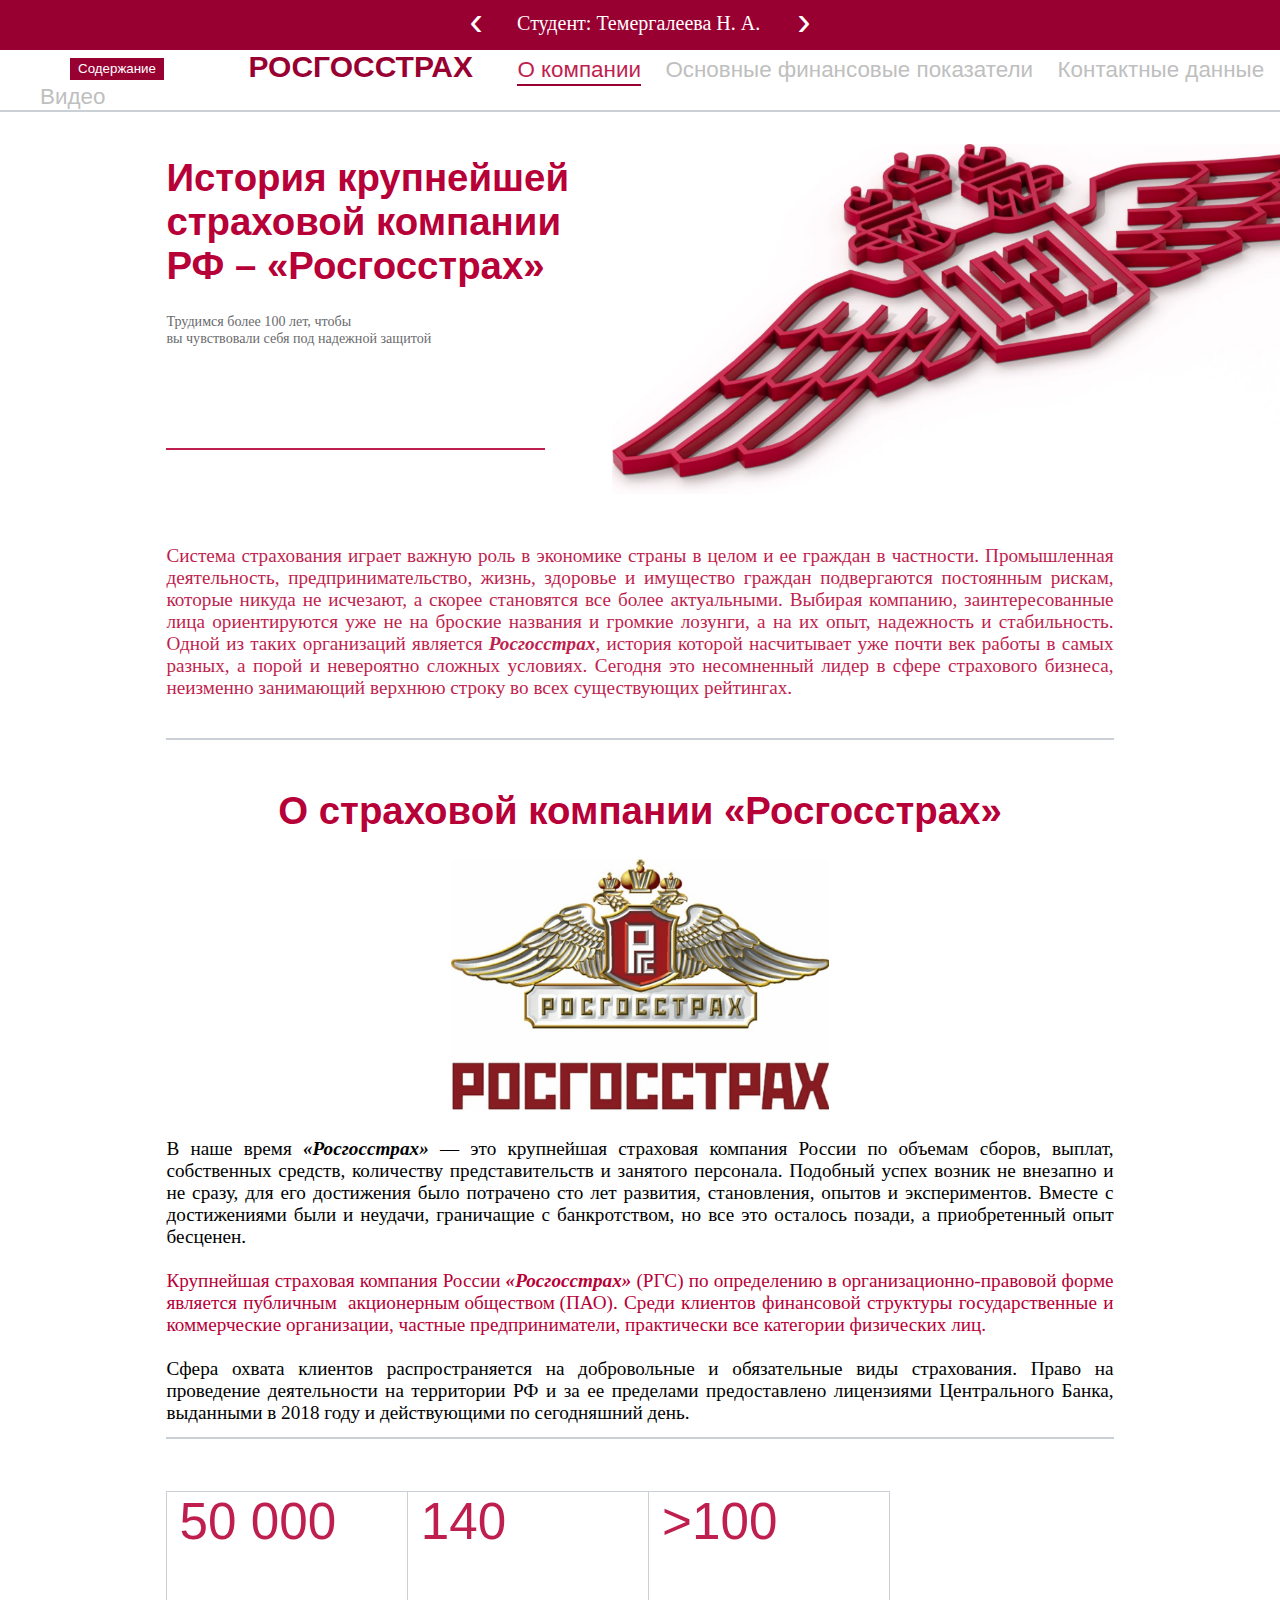
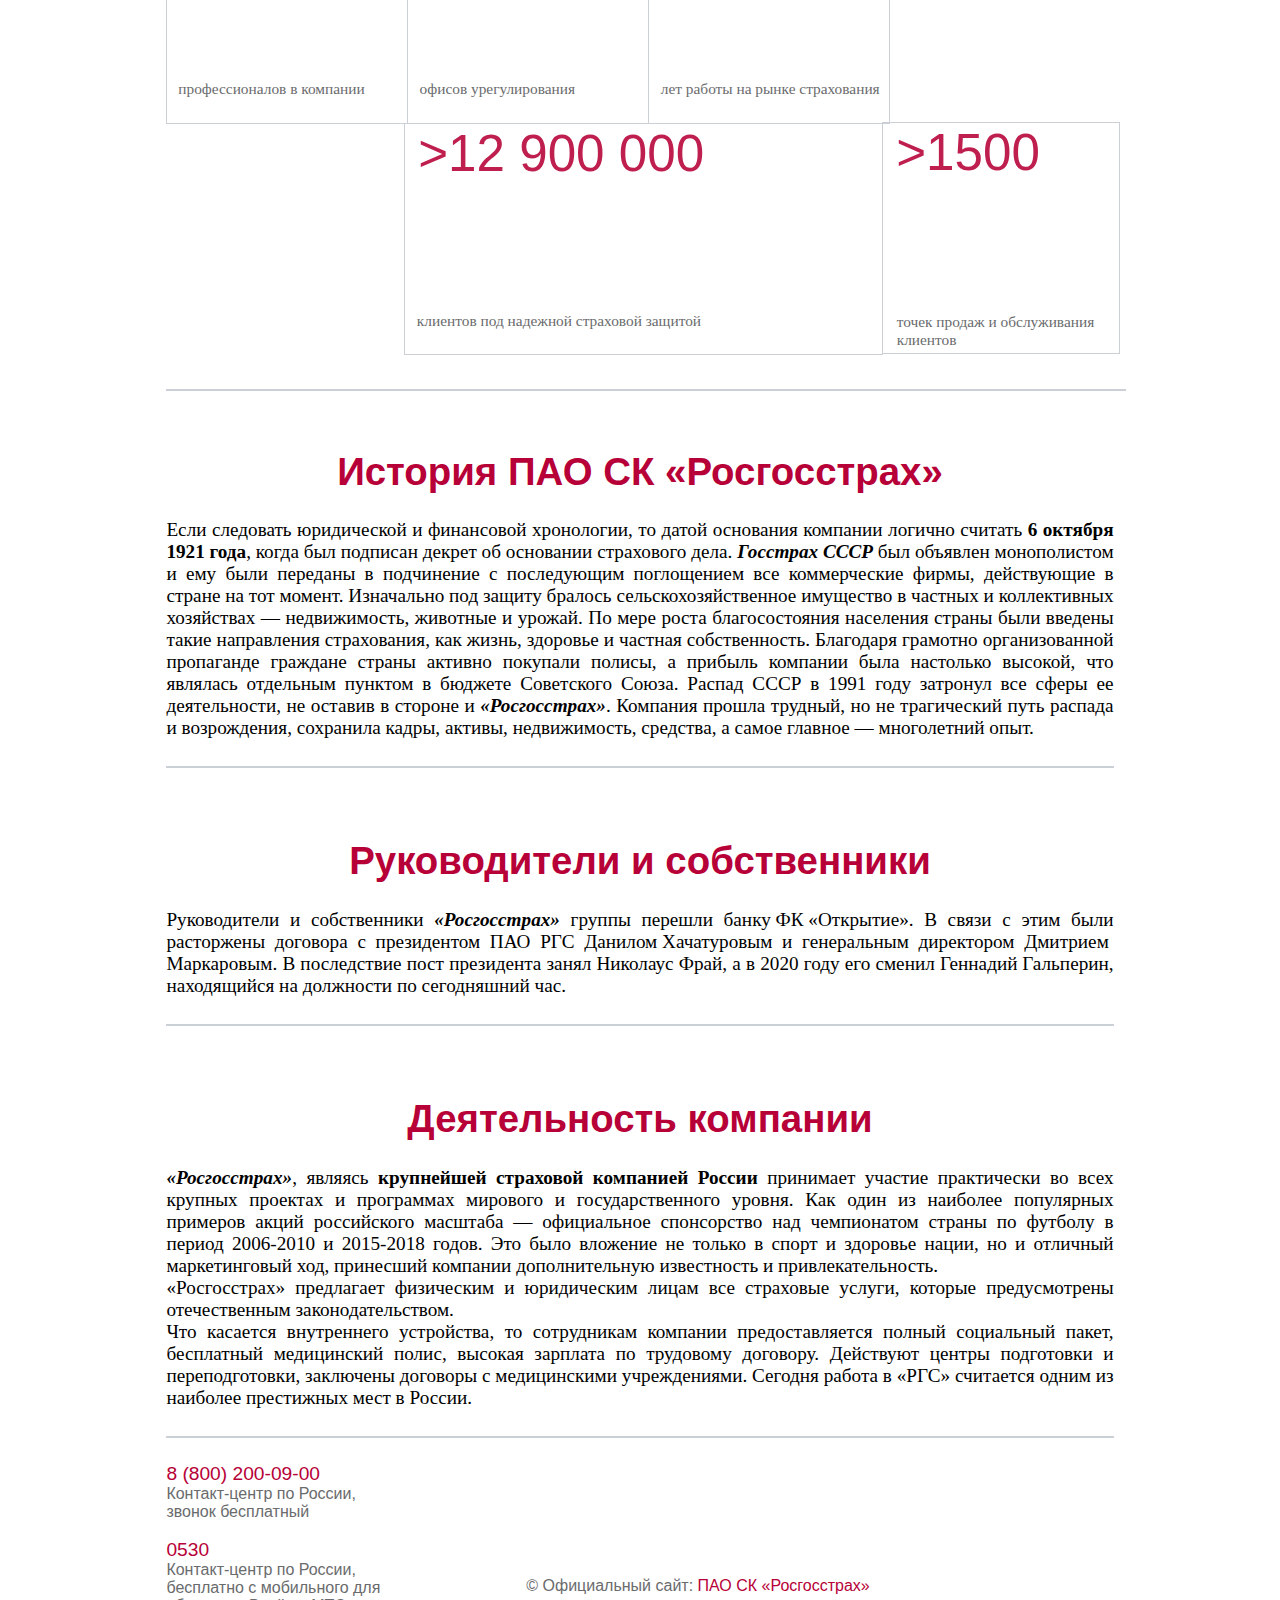
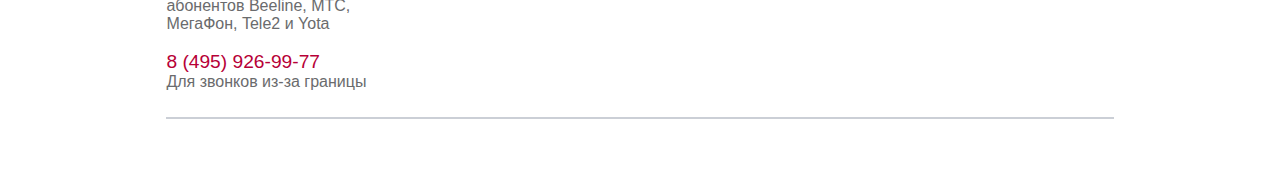
<file: index.html>
<!DOCTYPE html>
<html lang="en">
<head>
    <meta charset="UTF-8">
    <meta http-equiv="X-UA-Compatible" content="IE=edge">
    <meta name="viewport" content="width=device-width, initial-scale=1.0">
    <title>О компании</title>
    <link rel="stylesheet" href="rgz.css">
    <link data-n-head="ssr" rel="icon" sizes="32x32" type="image/png" href="favicon.ico">
</head>
<body>
    <main>
        <header>
            <div id="teacher" class="teacher">
                Преподаватель: Горин А. В.
            </div>

            <div class="left-border">
                <button onclick="slideNameLeft()" style="left: 18vw" class="arrow" id="left_arrow">&lsaquo;</button>
            </div>

            <div id="student" class="student">Студент: Темергалеева Н. А.</div>

            <div class="right-border"> 
                <button onclick="slideNameRight()" style="right: 18vw" class="arrow" id="right_arrow">&rsaquo;</button> 
            </div>

            <div id="lecturer" class="lecturer">
                Лектор: Жмак Е. И.
            </div>
        </header>
        <section id="menu">
            <button onclick="showMenu()" class="menu">Содержание</button>
            <span class="companyName"><b>РОСГОССТРАХ</b></span>
            <a class="realPosition">О компании</a>
            <a href="sesond_list.html" target="_self">Основные финансовые показатели</a>
            <a href="third_list.html" target="_self">Контактные данные</a>
            <a href="fourth_list.html" target="_self">Видео</a>
        </section>
        <br> 

        <div class="content-1">
        <h1 class="header-1">История крупнейшей <br>страховой компании<br> РФ – «Росгосстрах»</h1>
        <p class="p-1" >Трудимся более 100 лет, чтобы <br>вы чувствовали себя под надежной защитой</p>
        <img class="img-1" src="img/rosgosstrah2.png">
        <div class="mini-border-1"></div>
        </div>
        <br>
        <br>
        <br>
        <br>
        <br>
        <br>
        <div class="content-2">
            Система страхования играет важную роль в экономике страны в целом и ее граждан в частности. 
            Промышленная деятельность, предпринимательство, жизнь, здоровье и имущество граждан подвергаются постоянным рискам, 
            которые никуда не исчезают, а скорее становятся все более актуальными. Выбирая компанию, заинтересованные 
            лица ориентируются уже не на броские названия и громкие лозунги, а на их опыт, надежность и стабильность.
            Одной из таких организаций является <b><i>Росгосстрах</i></b>, история которой насчитывает уже почти век работы в самых разных,
            а порой и невероятно сложных условиях. Сегодня это несомненный лидер в сфере страхового бизнеса, неизменно занимающий верхнюю
            строку во всех существующих рейтингах.
            <div class="mini-border-2"></div>
        </div>
        <br>
        <div class="content-view" id="menuSec">
                <div class="str">
                    <a class="menuStr" href="#chapter1">1. О компании</a>
                </div>

                <div class="str">
                    <a class="menuStr" href="#chapter2">2. История компании</a>
                </div>
                <div class="str">
                    <a class="menuStr" href="#chapter3">3. Руководители и собственники</a>
                </div>

                <div class="str">
                    <a class="menuStr" href="#chapter4">4. Деятельность компании</a>
                </div>
        </div>


        <div class="content-3">
            <h1 class="header-2" id="chapter1"><br>О страховой компании «Росгосстрах»</h1>
            <img class="img-2" src="img/rosgosstrah1.jpg">
            <br>
            <br>
            В наше время <b><i>«Росгосстрах»</i></b> — это крупнейшая страховая компания России по объемам сборов, выплат, собственных средств,
            количеству представительств и занятого персонала. Подобный успех возник не внезапно и не сразу, для его достижения было
            потрачено сто лет развития, становления, опытов и экспериментов. Вместе с достижениями были и неудачи, граничащие с 
            банкротством, но все это осталось позади, а приобретенный опыт  бесценен.
            <br>
            <br>
           <span style="color:#b70037">Крупнейшая страховая компания России <b><i>«Росгосстрах»</i></b> (РГС) по определению в организационно-правовой форме является публичным 
            акционерным обществом (ПАО). Среди клиентов финансовой структуры государственные и коммерческие организации, частные
            предприниматели, практически все категории физических лиц.</span>
            <br>
            <br>
            Сфера охвата клиентов распространяется на добровольные и обязательные
            виды страхования. Право на проведение деятельности на территории РФ и за ее пределами предоставлено лицензиями Центрального Банка,
            выданными в 2018 году и действующими по сегодняшний день.
        </div>
        <div class="mini-border-ex"></div>
        <div class="mini-border-3"></div>

        <div class="content-4">
        <div class="place-1"><span class="wins">50 000</span><br><span class="wins-2">&ensp; профессионалов в компании</span></div>
        <div class="place-2"><span class="wins">140</span><br><span class="wins-2">&ensp; офисов урегулирования</span></div>
        <div class="place-3"><span class="wins">>100</span><br><span class="wins-2">&ensp; лет работы на рынке страхования</span></div>
        <div class="place-4"><span class="wins">>12 900 000</span><br><span class="wins-2">&ensp; клиентов под надежной страховой защитой</span></div>
        <div class="place-5"><span class="wins">>1500</span><br><span style="position: relative; top: 10.16vw; left: 1.04vw">точек продаж и обслуживания клиентов</span></div>
        </div>

        <div class="content-5">
            <h1 class="header-3" id="chapter2"><br>История ПАО СК «Росгосстрах»</h1>
                Если следовать юридической и финансовой хронологии, то датой основания компании логично считать <b>6 октября 1921 года</b>,
                когда был подписан декрет об основании страхового дела. <b><i>Госстрах СССР</i></b> был объявлен монополистом и ему были переданы
                в подчинение с последующим поглощением все коммерческие фирмы, действующие в стране на тот момент.
                Изначально под защиту бралось сельскохозяйственное имущество в частных и коллективных хозяйствах — недвижимость,
                животные и урожай. По мере роста благосостояния населения страны были введены такие направления страхования, как жизнь,
                здоровье и частная собственность. Благодаря грамотно организованной пропаганде граждане страны активно покупали полисы,
                а прибыль компании была настолько высокой, что являлась отдельным пунктом в бюджете Советского Союза.
                Распад СССР в 1991 году затронул все сферы ее деятельности, не оставив в стороне и <b><i>«Росгосстрах»</i></b>. Компания прошла трудный,
                но не трагический путь распада и возрождения, сохранила кадры, активы, недвижимость, средства, а самое главное — многолетний опыт.
            </div>
        </div>
        <div class="mini-border-4"></div>

        <div class="content-6">
            <h1 class="header-3" id="chapter3"><br>Руководители и собственники</h1>
            Руководители и собственники <b><i>«Росгосстрах»</i></b> группы перешли банку ФК «Открытие».
            В связи с этим были расторжены договора с президентом ПАО РГС Данилом Хачатуровым и генеральным директором Дмитрием Маркаровым.
            В последствие пост президента занял Николаус Фрай, а в 2020 году его сменил Геннадий Гальперин, находящийся на должности по сегодняшний час.
        </div>
        <div class="mini-border-4"></div>

        <div class="content-6">
            <h1 class="header-3" id="chapter4"><br>Деятельность компании</h1>
            <b><i>«Росгосстрах»</i></b>, являясь <b>крупнейшей страховой компанией России</b> принимает участие практически во всех крупных проектах и программах мирового и
            государственного уровня. Как один из наиболее популярных примеров акций российского масштаба — официальное спонсорство над чемпионатом
            страны по футболу в период 2006-2010 и 2015-2018 годов. Это было вложение не только в спорт и здоровье нации, но и отличный маркетинговый ход,
            принесший компании дополнительную известность и привлекательность.
            <br>
            «Росгосстрах» предлагает физическим и юридическим лицам все страховые услуги, которые предусмотрены отечественным законодательством.
            <br>
            Что касается внутреннего устройства, то сотрудникам компании предоставляется полный социальный пакет, бесплатный медицинский полис, высокая зарплата
            по трудовому договору. Действуют центры подготовки и переподготовки, заключены договоры с медицинскими учреждениями. Сегодня работа в «РГС»
            считается одним из наиболее престижных мест в России.
        </div>

        <footer style="margin-bottom: 5%">
            <div class="number-1"><span style="color:#b70037; font-size: 1.5vw;">8 (800) 200-09-00</span> <br> Контакт-центр по России,<br>
            звонок бесплатный</div>
            <br>
            <div class="number-2"><span style="color:#b70037; font-size: 1.5vw;">0530</span> <br> Контакт-центр по России,<br>
                бесплатно с мобильного для<br> абонентов Beeline, МТС,<br> МегаФон, Tele2 и Yota</div><br>
            <div class="number-2"><span style="color:#b70037; font-size: 1.5vw;">8 (495) 926-99-77</span><br>Для звонков из-за границы</div>
            <div class="site">© Официальный сайт:
                <a class ='link' href="https://www.rgs.ru/about" target="_blank">ПАО СК «Росгосстрах»</a>
            </div>
        </footer>
        <br>
    </main>
    <script src="scripts/script1.js"></script>
</body>
</html>
</file>
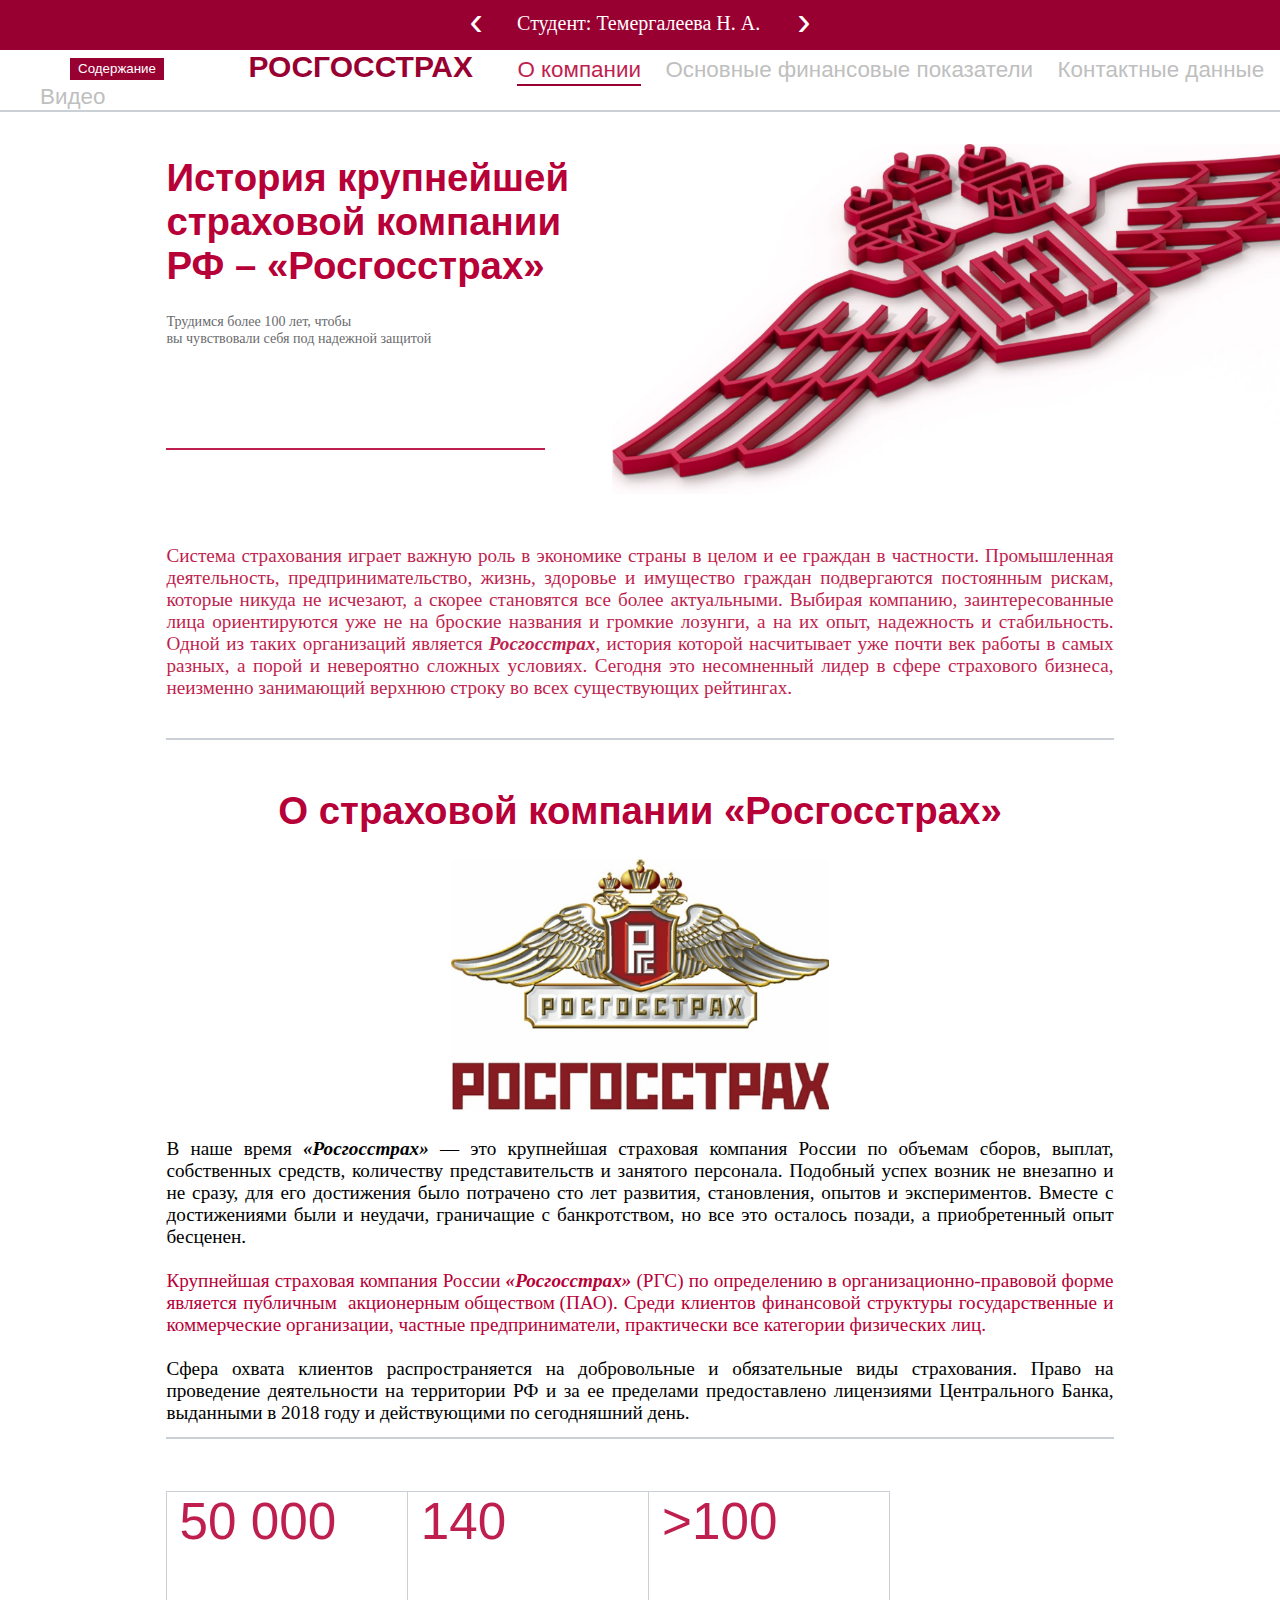
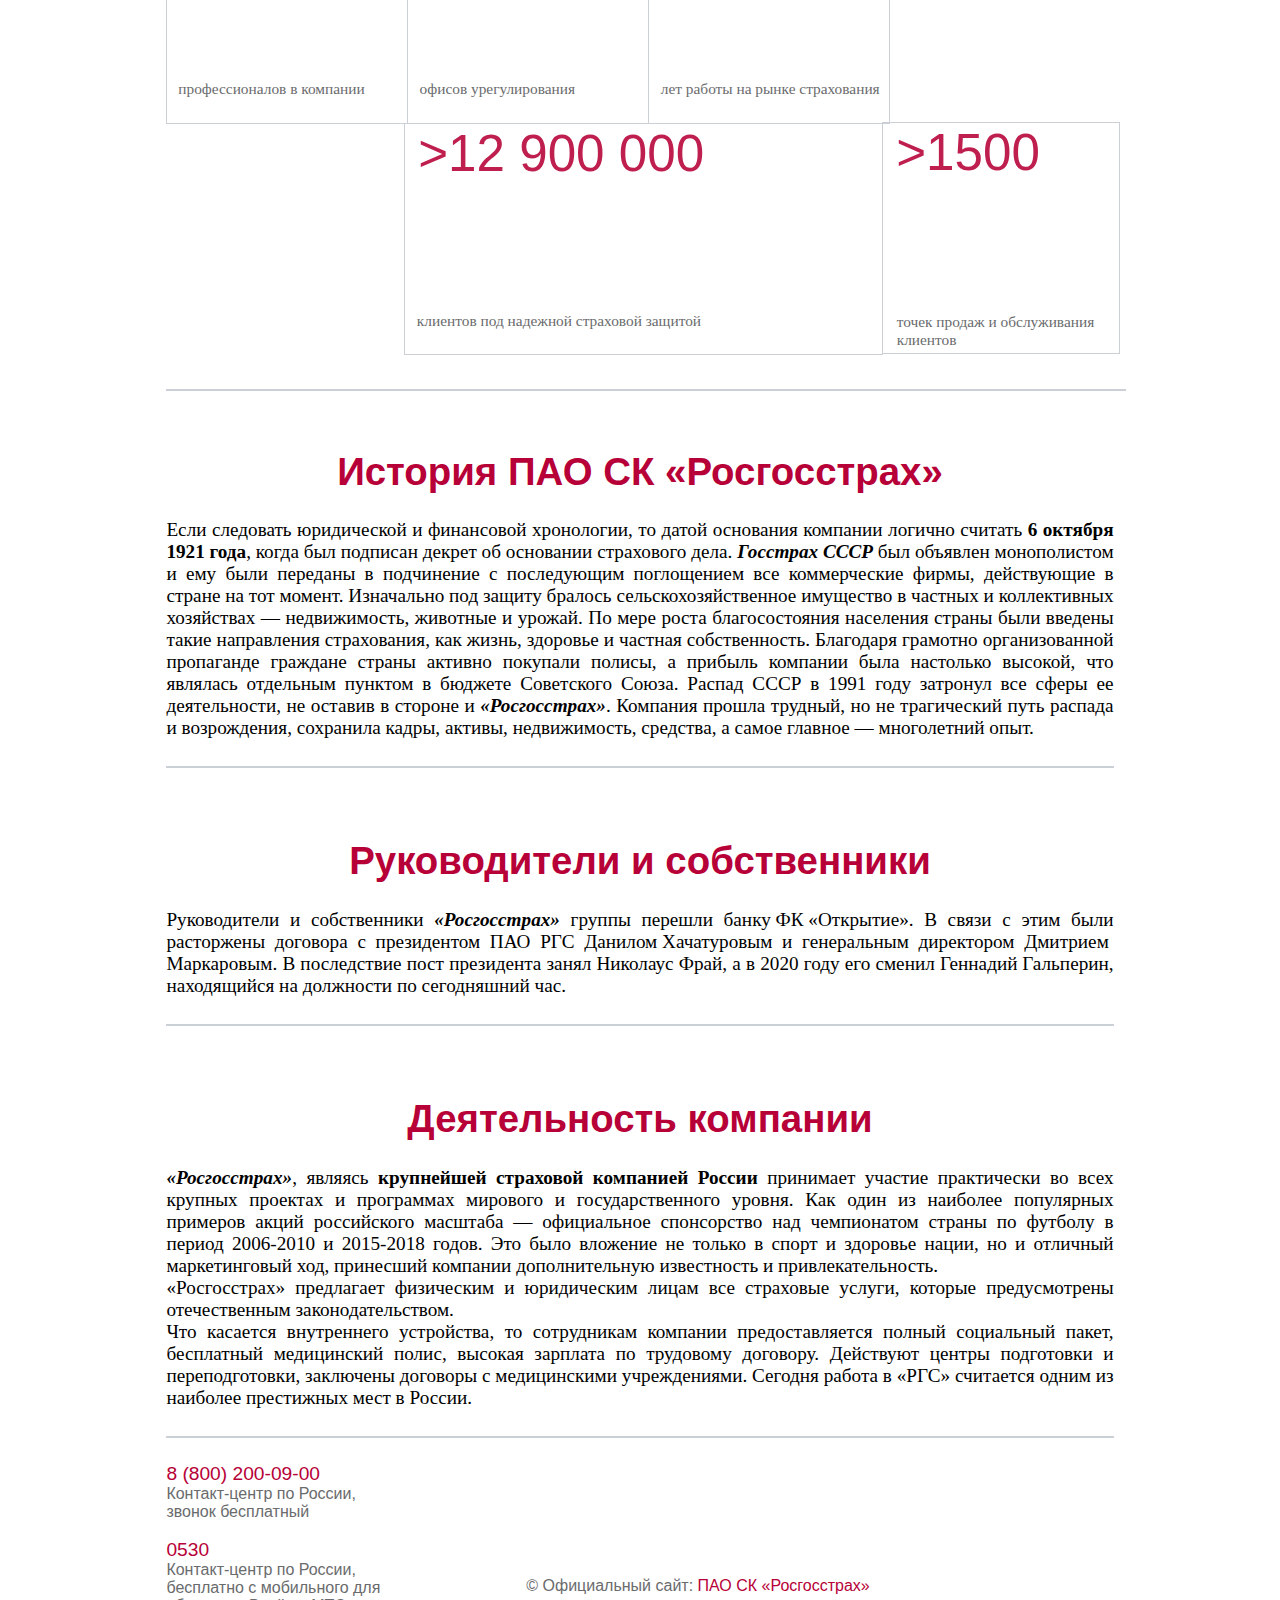
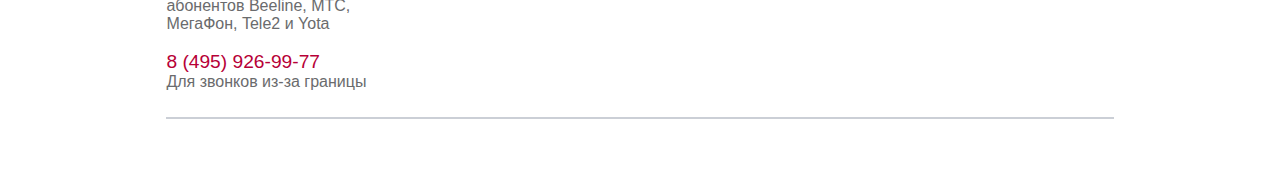
<file: first_list.html>
<!DOCTYPE html>
<html lang="en">
<head>
    <meta charset="UTF-8">
    <meta http-equiv="X-UA-Compatible" content="IE=edge">
    <meta name="viewport" content="width=device-width, initial-scale=1.0">
    <title>О компании</title>
    <link rel="stylesheet" href="rgz.css">
    <link data-n-head="ssr" rel="icon" sizes="32x32" type="image/png" href="favicon.ico">
</head>
<body>
    <main>
        <header>
            <div id="teacher" class="teacher">
                Преподаватель: Горин А. В.
            </div>

            <div class="left-border">
                <button onclick="slideNameLeft()" style="left: 18vw" class="arrow">&lsaquo;</button>
            </div>

            <div id="student" class="student">Студент: Темергалеева Н. А.</div>

            <div class="right-border"> 
                <button onclick="slideNameRight()" style="right: 18vw" class="arrow">&rsaquo;</button> 
            </div>

            <div id="lecturer" class="lecturer">
                Лектор: Жмак Е. И.
            </div>
        </header>
        <section id="menu">
            <button onclick="showMenu()" class="menu">Содержание</button>
            <span class="companyName"><b>РОСГОССТРАХ</b></span>
            <a class="realPosition">О компании</a>
            <a href="sesond_list.html" target="_self">Основные финансовые показатели</a>
            <a href="third_list.html" target="_self">Контактные данные</a>
            <a href="fourth_list.html" target="_self">Видео</a>
        </section>
        <br> 

        <div class="content-1">
        <h1 class="header-1">История крупнейшей <br>страховой компании<br> РФ – «Росгосстрах»</h1>
        <p class="p-1" >Трудимся более 100 лет, чтобы <br>вы чувствовали себя под надежной защитой</p>
        <img class="img-1" src="rosgosstrah2.png">
        <div class="mini-border-1"></div>
        </div>
        <br>
        <br>
        <br>
        <br>
        <br>
        <br>
        <div class="content-2">
            Система страхования играет важную роль в экономике страны в целом и ее граждан в частности. 
            Промышленная деятельность, предпринимательство, жизнь, здоровье и имущество граждан подвергаются постоянным рискам, 
            которые никуда не исчезают, а скорее становятся все более актуальными. Выбирая компанию, заинтересованные 
            лица ориентируются уже не на броские названия и громкие лозунги, а на их опыт, надежность и стабильность.
            Одной из таких организаций является <b><i>Росгосстрах</i></b>, история которой насчитывает уже почти век работы в самых разных,
            а порой и невероятно сложных условиях. Сегодня это несомненный лидер в сфере страхового бизнеса, неизменно занимающий верхнюю
            строку во всех существующих рейтингах.
            <div class="mini-border-2"></div>
        </div>
        <br>
        <div class="content-view" id="menuSec">
                <div class="str">
                    <a class="menuStr" href="#chapter1">1. О компании</a>
                </div>

                <div class="str">
                    <a class="menuStr" href="#chapter2">2. История компании</a>
                </div>
                <div class="str">
                    <a class="menuStr" href="#chapter3">3. Руководители и собственники</a>
                </div>

                <div class="str">
                    <a class="menuStr" href="#chapter4">4. Деятельность компании</a>
                </div>
        </div>


        <div class="content-3">
            <h1 class="header-2" id="chapter1"><br>О страховой компании «Росгосстрах»</h1>
            <img class="img-2" src="rosgosstrah1.jpg">
            <br>
            <br>
            В наше время <b><i>«Росгосстрах»</i></b> — это крупнейшая страховая компания России по объемам сборов, выплат, собственных средств,
            количеству представительств и занятого персонала. Подобный успех возник не внезапно и не сразу, для его достижения было
            потрачено сто лет развития, становления, опытов и экспериментов. Вместе с достижениями были и неудачи, граничащие с 
            банкротством, но все это осталось позади, а приобретенный опыт  бесценен.
            <br>
            <br>
           <span style="color:#b70037">Крупнейшая страховая компания России <b><i>«Росгосстрах»</i></b> (РГС) по определению в организационно-правовой форме является публичным 
            акционерным обществом (ПАО). Среди клиентов финансовой структуры государственные и коммерческие организации, частные
            предприниматели, практически все категории физических лиц.</span>
            <br>
            <br>
            Сфера охвата клиентов распространяется на добровольные и обязательные
            виды страхования. Право на проведение деятельности на территории РФ и за ее пределами предоставлено лицензиями Центрального Банка,
            выданными в 2018 году и действующими по сегодняшний день.
        </div>
        <div class="mini-border-ex"></div>
        <div class="mini-border-3"></div>

        <div class="content-4">
        <div class="place-1"><span class="wins">50 000</span><br><span class="wins-2">&ensp; профессионалов в компании</span></div>
        <div class="place-2"><span class="wins">140</span><br><span class="wins-2">&ensp; офисов урегулирования</span></div>
        <div class="place-3"><span class="wins">>100</span><br><span class="wins-2">&ensp; лет работы на рынке страхования</span></div>
        <div class="place-4"><span class="wins">>12 900 000</span><br><span class="wins-2">&ensp; клиентов под надежной страховой защитой</span></div>
        <div class="place-5"><span class="wins">>1500</span><br><span style="position: relative; top: 10.16vw; left: 1.04vw">точек продаж и обслуживания клиентов</span></div>
        </div>

        <div class="content-5">
            <h1 class="header-3" id="chapter2"><br>История ПАО СК «Росгосстрах»</h1>
                Если следовать юридической и финансовой хронологии, то датой основания компании логично считать <b>6 октября 1921 года</b>,
                когда был подписан декрет об основании страхового дела. <b><i>Госстрах СССР</i></b> был объявлен монополистом и ему были переданы
                в подчинение с последующим поглощением все коммерческие фирмы, действующие в стране на тот момент.
                Изначально под защиту бралось сельскохозяйственное имущество в частных и коллективных хозяйствах — недвижимость,
                животные и урожай. По мере роста благосостояния населения страны были введены такие направления страхования, как жизнь,
                здоровье и частная собственность. Благодаря грамотно организованной пропаганде граждане страны активно покупали полисы,
                а прибыль компании была настолько высокой, что являлась отдельным пунктом в бюджете Советского Союза.
                Распад СССР в 1991 году затронул все сферы ее деятельности, не оставив в стороне и <b><i>«Росгосстрах»</i></b>. Компания прошла трудный,
                но не трагический путь распада и возрождения, сохранила кадры, активы, недвижимость, средства, а самое главное — многолетний опыт.
            </div>
        </div>
        <div class="mini-border-4"></div>

        <div class="content-6">
            <h1 class="header-3" id="chapter3"><br>Руководители и собственники</h1>
            Руководители и собственники <b><i>«Росгосстрах»</i></b> группы перешли банку ФК «Открытие».
            В связи с этим были расторжены договора с президентом ПАО РГС Данилом Хачатуровым и генеральным директором Дмитрием Маркаровым.
            В последствие пост президента занял Николаус Фрай, а в 2020 году его сменил Геннадий Гальперин, находящийся на должности по сегодняшний час.
        </div>
        <div class="mini-border-4"></div>

        <div class="content-6">
            <h1 class="header-3" id="chapter4"><br>Деятельность компании</h1>
            <b><i>«Росгосстрах»</i></b>, являясь <b>крупнейшей страховой компанией России</b> принимает участие практически во всех крупных проектах и программах мирового и
            государственного уровня. Как один из наиболее популярных примеров акций российского масштаба — официальное спонсорство над чемпионатом
            страны по футболу в период 2006-2010 и 2015-2018 годов. Это было вложение не только в спорт и здоровье нации, но и отличный маркетинговый ход,
            принесший компании дополнительную известность и привлекательность.
            <br>
            «Росгосстрах» предлагает физическим и юридическим лицам все страховые услуги, которые предусмотрены отечественным законодательством.
            <br>
            Что касается внутреннего устройства, то сотрудникам компании предоставляется полный социальный пакет, бесплатный медицинский полис, высокая зарплата
            по трудовому договору. Действуют центры подготовки и переподготовки, заключены договоры с медицинскими учреждениями. Сегодня работа в «РГС»
            считается одним из наиболее престижных мест в России.
        </div>

        <footer style="margin-bottom: 5%">
            <div class="number-1"><span style="color:#b70037; font-size: 1.5vw;">8 (800) 200-09-00</span> <br> Контакт-центр по России,<br>
            звонок бесплатный</div>
            <br>
            <div class="number-2"><span style="color:#b70037; font-size: 1.5vw;">0530</span> <br> Контакт-центр по России,<br>
                бесплатно с мобильного для<br> абонентов Beeline, МТС,<br> МегаФон, Tele2 и Yota</div><br>
            <div class="number-2"><span style="color:#b70037; font-size: 1.5vw;">8 (495) 926-99-77</span><br>Для звонков из-за границы</div>
            <div class="site">© Официальный сайт:
                <a class ='link' href="https://www.rgs.ru/about" target="_blank">ПАО СК «Росгосстрах»</a>
            </div>
        </footer>
        <br>
    </main>
    <script src="rgzScript1.js"></script>
</body>
</html>
</file>
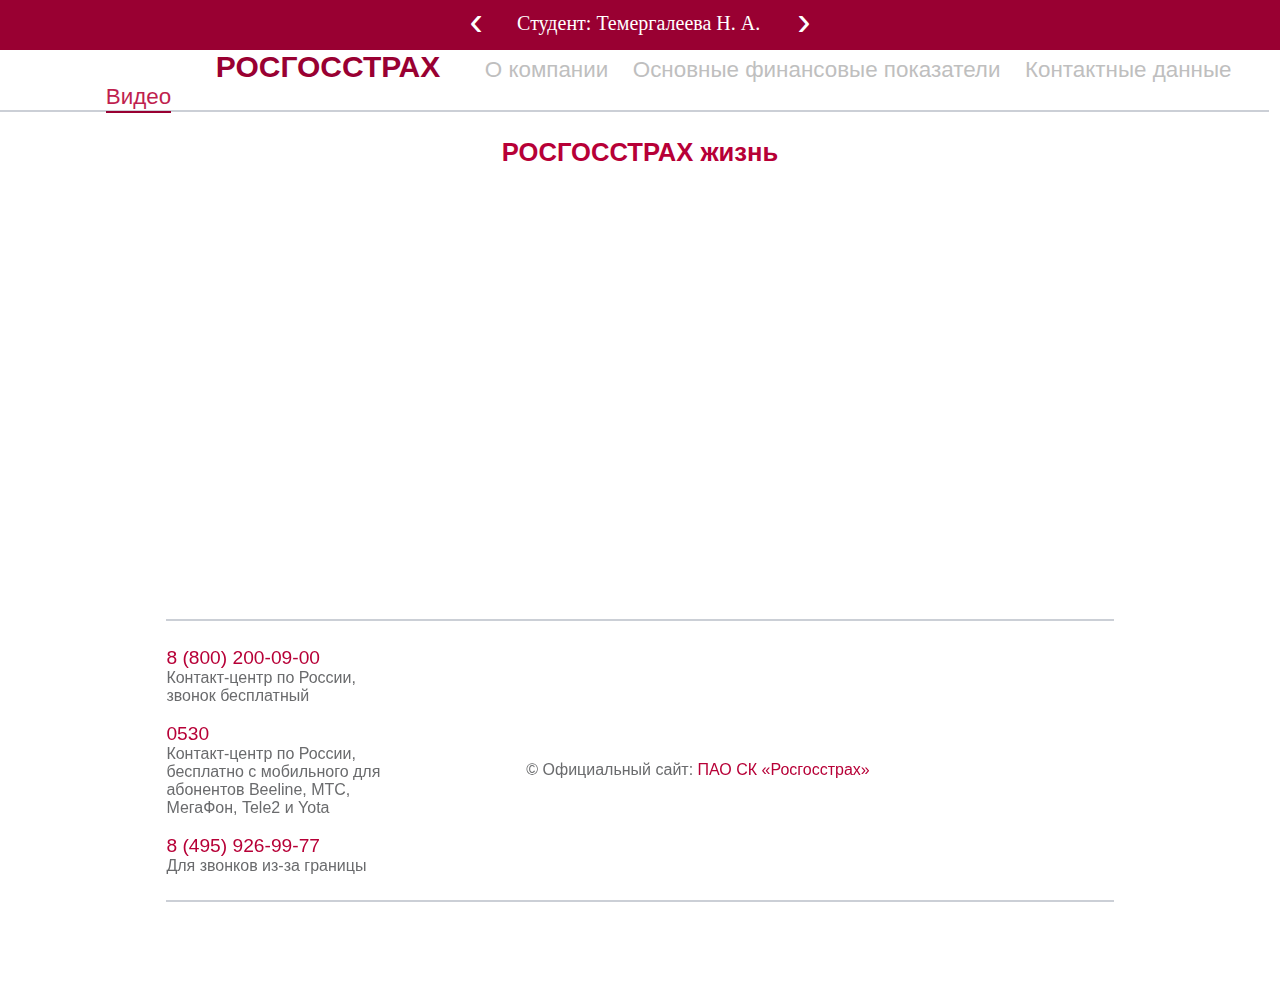
<file: fourth_list.html>
<!DOCTYPE html>
<html lang="en">
<head>
    <meta charset="UTF-8">
    <meta http-equiv="X-UA-Compatible" content="IE=edge">
    <meta name="viewport" content="width=device-width, initial-scale=1.0">
    <title>Видео</title>
    <link rel="stylesheet" href="rgz.css">
    <link data-n-head="ssr" rel="icon" sizes="32x32" type="image/png" href="favicon.ico">
</head>
<body>
    <main>
        <header>
            <div id="teacher" class="teacher">
                Преподаватель: Горин А. В.
            </div>

            <div class="left-border">
                <button onclick="slideNameLeft()" style="left: 18vw" class="arrow" id="left_arrow">&lsaquo;</button>
            </div>

            <div id="student" class="student">Студент: Темергалеева Н. А.</div>

            <div class="right-border"> 
                <button onclick="slideNameRight()" style="right: 18vw" class="arrow" id="right_arrow">&rsaquo;</button> 
            </div>

            <div id="lecturer" class="lecturer">
                Лектор: Жмак Е. И.
            </div>
        </header>
         

        <section id="menu" style="padding-left: 5.14vw; width: 94vw;">
            <span class="companyName"><b>РОСГОССТРАХ</b></span>
            <a href="index.html" target="_self">О компании</a>
            <a href="sesond_list.html" target="_self">Основные финансовые показатели</a>
            <a href="third_list.html" target="_self">Контактные данные</a>
            <a class="realPosition">Видео</a>
        </section>
        <h1 class="h-map">РОСГОССТРАХ жизнь</h1>
        <div style="position: absolute; width: 50%; margin-top: 2%" class="frame-1">
        <iframe width="100%" height="500" src="https://www.youtube.com/embed/h_7HnUBzLLo" frameborder="0" allowfullscreen></iframe>
        </div>
        <footer style="top: 34vw">
            <div class="number-1"><span style="color:#b70037; font-size: 1.5vw;">8 (800) 200-09-00</span> <br> Контакт-центр по России,<br>
            звонок бесплатный</div>
            <br>
            <div class="number-2"><span style="color:#b70037; font-size: 1.5vw;">0530</span> <br> Контакт-центр по России,<br>
                бесплатно с мобильного для<br> абонентов Beeline, МТС,<br> МегаФон, Tele2 и Yota</div><br>
            <div class="number-2"><span style="color:#b70037; font-size: 1.5vw;">8 (495) 926-99-77</span><br>Для звонков из-за границы</div>
            <div class="site">© Официальный сайт:
                <a class ='link' href="https://www.rgs.ru/about" target="_blank">ПАО СК «Росгосстрах»</a>
            </div>
        </footer>
        <br>
        <br>
        <br>
    </main>
    <script src="scripts/script4.js"></script>
</body>
</html>
</file>
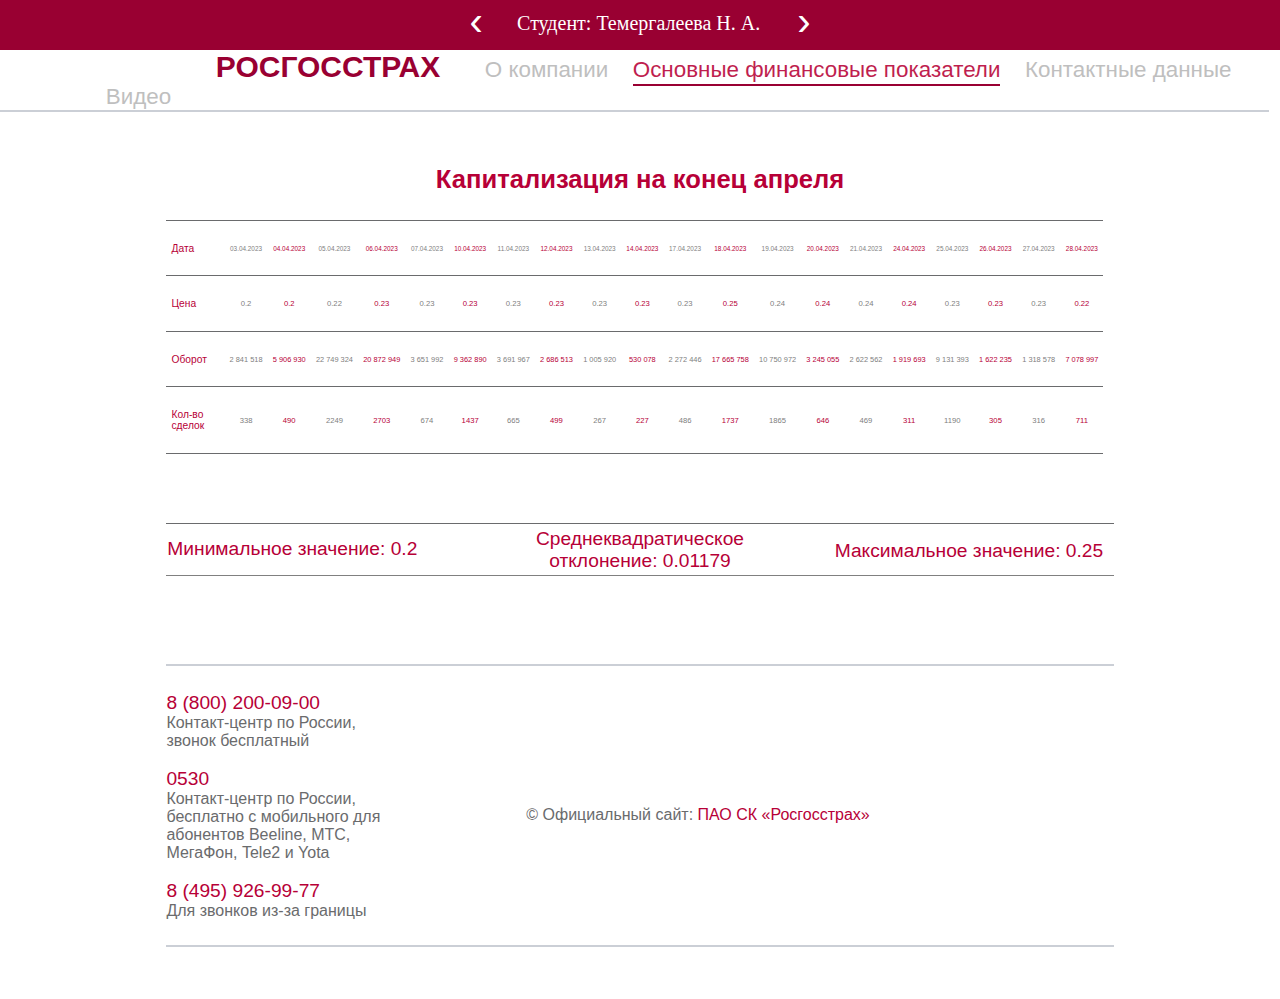
<file: sesond_list.html>
<!DOCTYPE html>
<html lang="en">
<head>
    <meta charset="UTF-8">
    <meta http-equiv="X-UA-Compatible" content="IE=edge">
    <meta name="viewport" content="width=device-width, initial-scale=1.0">
    <title>Показатели</title>
    <link rel="stylesheet" href="rgz.css">
    <link data-n-head="ssr" rel="icon" sizes="32x32" type="image/png" href="favicon.ico">
</head>
<body>
    <main>
        <header>
            <div id="teacher" class="teacher">
                Преподаватель: Горин А. В.
            </div>

            <div class="left-border">
                <button onclick="slideNameLeft()" style="left: 18vw" class="arrow" id="left_arrow">&lsaquo;</button>
            </div>

            <div id="student" class="student">Студент: Темергалеева Н. А.</div>

            <div class="right-border"> 
                <button onclick="slideNameRight()" style="right: 18vw" class="arrow" id="right_arrow">&rsaquo;</button> 
            </div>

            <div id="lecturer" class="lecturer">
                Лектор: Жмак Е. И.
            </div>
        </header>
         

        <section id="menu" style="padding-left: 5.14vw; width: 94vw;">
            <span class="companyName"><b>РОСГОССТРАХ</b></span>
            <a href="index.html" target="_self">О компании</a>
            <a class="realPosition">Основные финансовые показатели</a>
            <a href="third_list.html" target="_self">Контактные данные</a>
            <a href="fourth_list.html" target="_self">Видео</a>
        </section>
        <br>
        <br>
        <h1 class="header-2" style="font-size: 2vw;">Капитализация на конец апреля</h1>
        <table id="finance"></table>
        <br>
        <div class="border"><br></div>
        <div id="average"></div>
        <div id="minValue"></div>
        <div id="maxValue"></div>

        <footer style="top: -4vw; margin-top: -15vw;">
            <div class="number-1"><span style="color:#b70037; font-size: 1.5vw;">8 (800) 200-09-00</span> <br> Контакт-центр по России,<br>
            звонок бесплатный</div>
            <br>
            <div class="number-2"><span style="color:#b70037; font-size: 1.5vw;">0530</span> <br> Контакт-центр по России,<br>
                бесплатно с мобильного для<br> абонентов Beeline, МТС,<br> МегаФон, Tele2 и Yota</div><br>
            <div class="number-2"><span style="color:#b70037; font-size: 1.5vw;">8 (495) 926-99-77</span><br>Для звонков из-за границы</div>
            <div class="site">© Официальный сайт:
                <a class ='link' href="https://www.rgs.ru/about" target="_blank">ПАО СК «Росгосстрах»</a>
            </div>
        </footer>
    </main>
    <script src="scripts/script2.js"></script>
</body>
</html>
</file>
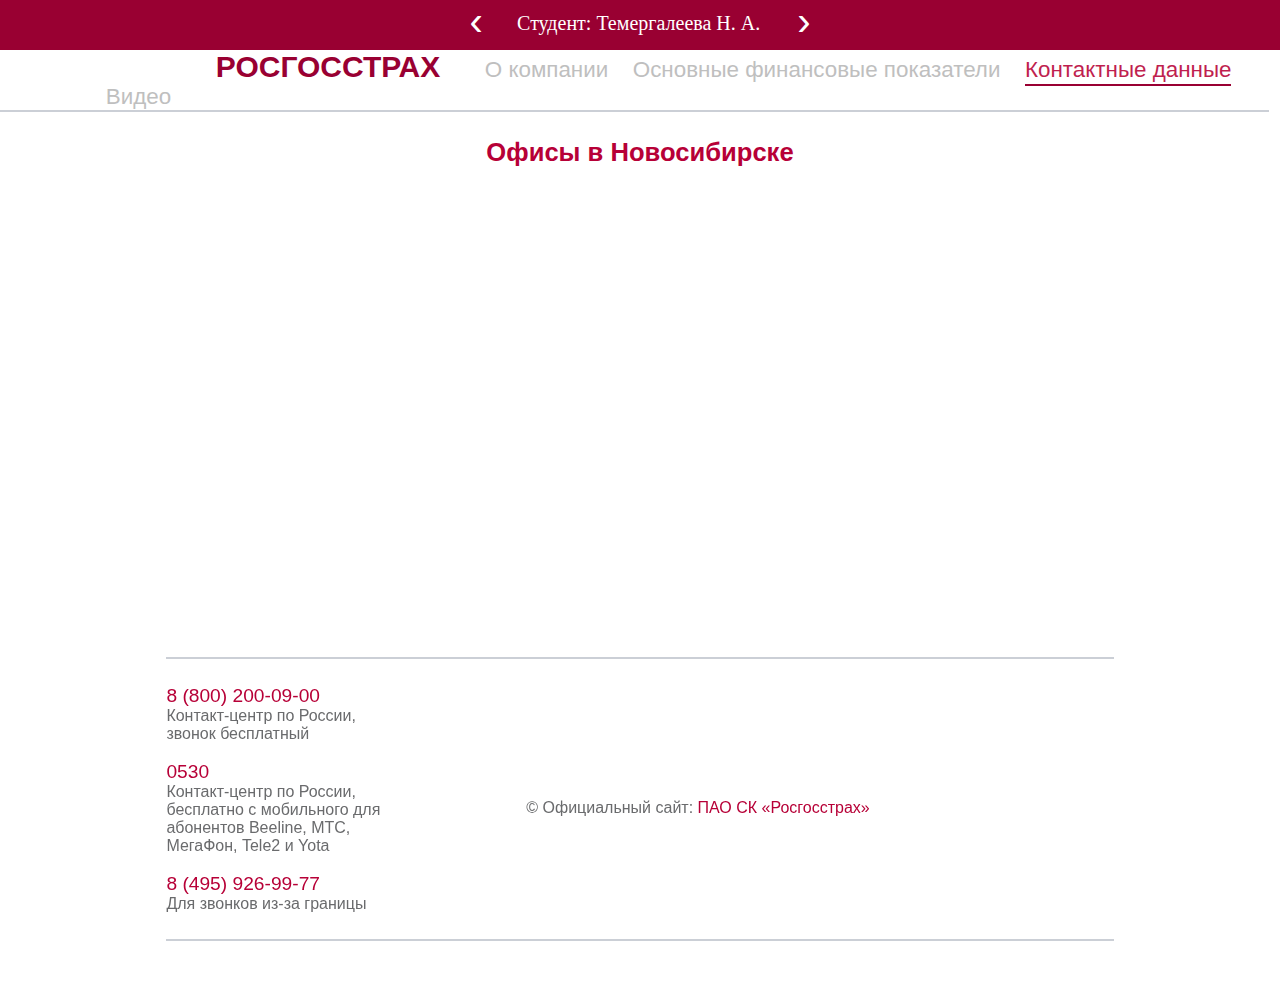
<file: third_list.html>
<!DOCTYPE html>
<html lang="en">
<head>
    <meta charset="UTF-8">
    <meta http-equiv="X-UA-Compatible" content="IE=edge">
    <meta name="viewport" content="width=device-width, initial-scale=1.0">
    <title>Контактные данные</title>
    <link rel="stylesheet" href="rgz.css">
    <link data-n-head="ssr" rel="icon" sizes="32x32" type="image/png" href="favicon.ico">
</head>
<body>
    <main>
        <header>
            <div id="teacher" class="teacher">
                Преподаватель: Горин А. В.
            </div>

            <div class="left-border">
                <button onclick="slideNameLeft()" style="left: 18vw" class="arrow" id="left_arrow">&lsaquo;</button>
            </div>

            <div id="student" class="student">Студент: Темергалеева Н. А.</div>

            <div class="right-border"> 
                <button onclick="slideNameRight()" style="right: 18vw" class="arrow" id="right_arrow">&rsaquo;</button> 
            </div>

            <div id="lecturer" class="lecturer">
                Лектор: Жмак Е. И.
            </div>
        </header>

        <section id="menu" style="padding-left: 5.14vw; width: 94vw;">
            <span class="companyName"><b>РОСГОССТРАХ</b></span>
            <a href="index.html" target="_self">О компании</a>
            <a href="sesond_list.html" target="_self">Основные финансовые показатели</a>
            <a class="realPosition">Контактные данные</a>
            <a href="fourth_list.html" target="_self">Видео</a>
        </section>
        <h1 class="h-map">Офисы в Новосибирске</h1>
        <div style="position: absolute; width: 50%; margin-top: 2%; height: 52%;" class="frame-1">
            <iframe src="https://yandex.ru/map-widget/v1/?um=constructor%3A572639062262f8c3163d89b8a51b4d265067fb76bfb891fff3291237279657cf&amp;source=constructor" width="100%" height="500" frameborder="0"></iframe>
        </div>
        <footer style="top: 37vw">
            <div class="number-1"><span style="color:#b70037; font-size: 1.5vw;">8 (800) 200-09-00</span> <br> Контакт-центр по России,<br>
            звонок бесплатный</div>
            <br>
            <div class="number-2"><span style="color:#b70037; font-size: 1.5vw;">0530</span> <br> Контакт-центр по России,<br>
                бесплатно с мобильного для<br> абонентов Beeline, МТС,<br> МегаФон, Tele2 и Yota</div><br>
            <div class="number-2"><span style="color:#b70037; font-size: 1.5vw;">8 (495) 926-99-77</span><br>Для звонков из-за границы</div>
            <div class="site">© Официальный сайт:
                <a class ='link' href="https://www.rgs.ru/about" target="_blank">ПАО СК «Росгосстрах»</a>
            </div>
        </footer>
        <div style="height: 6vw;"></div>
    </main>
    <script src="scripts/script3.js"></script>
</body>
</html>
</file>
<file: rgz.css>
body, html {
    width: 100%;
    height: 100%;
    margin: 0px;
  }
section a {
    text-decoration: none;
    color: gray;
    opacity: 0.5;
    transition: 0.5s;
    font-size: 1.4rem;
    position:relative;
    font-family: "Suisseintl", arial, sans-serif, "Space";
    left: 30px;
    margin: 10px;
}

section a:active {
    color: #bf1f4f;
}

section a:hover {
    opacity: 1;
    transition: 0.5s;
}

header {
    background-color: #990032;
    height: 50px;
    text-align: center;
    color:white;
    position: relative;
    width:100%;
}

section {
    text-indent: 150px;
    border-bottom: 2px #cbcfd6 solid;
    margin: 0px;
    z-index: 3;
    position: relative;
    background-color: white;
    width: 100%;
    font-family: arial, sans-serif, "Space";
}


.companyName {
    color: #990032;
    font-family: arial, sans-serif, "Space";
    font-size: 30px;
}

.realPosition {
    color: #bf1f4f; 
    opacity: 1;
    border-bottom: 2px #990032 solid;
    padding-bottom: 2px;
}

.arrow {
    background-color: #990032;
    border:none;
    color:white;
    position: relative;
    top: -2px;
    font-size: 40px;
}

.arrow:hover {
    cursor: pointer;
}

.student {
    position: absolute;
    top: 12px;
    font-size: 20px;
    width: 19.79vw;
    text-align: center;
    left: 40%;
    z-index: 1;
    transition: transform 1s;
    transition: transform 1s;
}

.teacher {
    position: absolute;
    top: 12px;
    font-size: 1.1vw;
    width: 19.79vw;
    left: 20.3%;
    z-index: 1;
    transition: transform 1s;
    transition: transform 1s;
}

.lecturer {
    position: absolute;
    top: 12px;
    font-size: 1.1vw;
    width: 19.79vw;
    left: 59.8%;
    z-index: 1;
    transition: transform 1s;
    transition: transform 1s;
}

.left-border {
    position: absolute;
    width: 38.39vw;
    height: 50px;
    z-index: 2;
    background-color: #990032;
}

.right-border {
    position: absolute;
    width: 38.39vw;
    height: 50px;
    right: 0px;
    z-index: 2;
    background-color: #990032;
}

.content-1 {
    font-size: 20px;
    width: 87%;
    position: relative;
    text-align: center;
    padding-left: 13%;
    height: 22vw;
}

.p-1 {
    position: relative;
    left: 0vw;
    font-size: 1.1vw;
    color: #6a6b6d;
    text-align: left;
}

.header-1 {
    color:#b70037;
    font-size: 3vw;
    text-align: left;
    font-family: arial, sans-serif, "Space";
}

div a {
    color:white;
    font-size: 16px;
    font-family:'Times New Roman', Times, serif ;
    text-decoration: none;
}

.content-view {
    background-color: gray;
    color: white;
    top: 100px;
    left: 4px;
    width: 200px;
    text-align: left;
    display: none;
    padding: 4px;
    border-radius: 15px;
    position: absolute;
}


.menu {
    text-align: center;
    width: 94px;
    height: 22px;
    top: -4px;
    position: relative;
    left: -80px;
    background-color: #990032;
    color: white;
    border: none;
    cursor: pointer;
}
.menu:active {
    transform: scale(0.98);
    box-shadow: 3px 2px 22px 1px rgba(0, 0, 0, 0.24)
}

#menuTable {
    border: 2px #990032 solid;
    color:#990032;
    background-color: white;
    
}
.str {
    border: 1px white solid;
    transition: 0.5s;
    background-color: #990032;
    border-radius: 15px;
    padding-left: 8px;
}

.str:hover {
    opacity: 1;
    transition: 0.5s
}

.str:hover {
    transform: scale(0.95);
    box-shadow: 3px 2px 22px 1px rgba(0, 0, 0, 0.24)
}

.menuStr {
    opacity: 0.8;
    transition: 0.5s;
}

.menuStr:hover {
    opacity: 1;
    transition: 0.5s;
}

.img-1 {
    width: 60%;
    position: relative;
    right: -20%;
    top: -17vw;
}

.mini-border-1 {
    border-bottom: 2px #bf1f4f solid;
    position: relative;
    top: -21vw;
    width: 34%;
}

.content-2 {
    width: 74%;
    text-align: justify;
    font-size: 1.5vw;
    padding: 0 13% 0 13%;
    color: #bf1f4f;
}

.img-2 {
    width: 40%;
    padding: 0 0 0 30%;
}
.content-3 {
    width: 74%;
    text-align: justify;
    font-size: 1.5vw;
    padding: 0 13% 0 13%;
    color: black;
}

.attention {
    margin: 0 31% 0 31%;
    width: 38%;
    height: 15vw;
    border: 4px #cbcfd6;
    background-color: #990032;
    text-align: center;
    color: white;
    padding: 1vw;
    font-size: 1.5vw;
    position: relative;
    font-family: arial, sans-serif, "Space";
}

.mini-border-2 {
    border-bottom: 2px #cbcfd6 solid;
    position: relative;
    top: 3vw;
    width: 100%;
}

.header-2 {
    color:#b70037;
    font-size: 3vw;
    text-align: center;
    position: relative;
    font-family: arial, sans-serif, "Space";

}

.content-4 {
    width: 75%;
    height: 36vw;
    color: #6a6b6d;
    top: 5vw;
    position: relative;
    margin: 0 13% 0 13%;
    font-size: 1.2vw;
}

.place-1 {
    width: 25%;
    height: 50%;
    border: 1px #cbcfd6 solid;
    position: relative;
    display: inline-block;
    margin-left: -0.05vw;
    top: -0.05vw;
    text-indent: 1vw;
    font-family:'Times New Roman', Times, serif;
}
.place-2 {
    width: 25%;
    height: 50%;
    border: 1px #cbcfd6 solid;
    display: inline-block;
    position: relative;
    margin-left: -0.36vw;
    top: -0.05vw;
    text-indent: 1vw;
}
.place-3 {
    width: 25%;
    height: 50%;
    border: 1px #cbcfd6 solid;
    position: relative;
    display: inline-block;
    margin-left: -0.36vw;
    top: -0.05vw;
    text-indent: 1vw;
}
.place-4 {
    width: 37.24vw;
    height: 17.92vw;
    border: 1px #cbcfd6 solid;
    position: relative;
    display: inline-block;
    margin-left: 18.59vw;
    top: -0.1vw;
    text-indent: 1vw;
}
.place-5 {
    width: 18.44vw;
    height: 17.92vw;
    border: 1px #cbcfd6 solid;
    position: absolute;
    display: inline-block;
    margin-left: -0.05vw;
    top: 18vw;
    text-indent: 1vw;
}

.wins {
    font-size: 4vw;
    color: #bf1f4f;
    font-family: arial, sans-serif, "Space";
}

.wins-2 {
    line-height: 18;
}

.content-5 {
    width: 74%;
    height: 50%;
    position: relative;
    top: -0.1vw;
    margin: 7% 13% 0 13%;
    font-size: 1.5vw;
    text-align: justify;
}

.header-3 {
    color:#b70037;
    font-size: 3vw;
    text-align: center;
    position: relative;
    font-family: arial, sans-serif, "Space";
    padding-top: 3%;
}

.mini-border-3 {
    border-bottom: 2px #cbcfd6 solid;
    position: relative;
    top: 44vw;
    width: 75%;
    margin: 0 13% 0 13%;
}

.mini-border-4 {
    border-bottom: 2px #cbcfd6 solid;
    position: relative;
    top: 2vw;
    width: 74%;
    margin: 0 13% 0 13%;
}

.content-6 {
    width: 74%;
    height: 50%;
    position: relative;
    font-size: 1.5vw;
    top: -0.1vw;
    margin: 0% 13% 0 13%;
    text-align: justify;
}

.mini-border-ex {
    border-bottom: 2px #cbcfd6 solid;
    position: relative;
    top: 1vw;
    width: 74%;
    margin: 0 13% 0 13%;
}


footer {
    border-bottom: 2px #cbcfd6 solid;
    border-top: 2px #cbcfd6 solid;;
    position: relative;
    top: 2vw;
    width: 74%;
    margin: 0 13% 36% 13%;
    font-family: "Suisseintl", arial, sans-serif, "Space";
    color:#6a6b6d;
    text-align: center;
    padding: 2% 0 2% 0;
}

.link {
    text-decoration: none;
    color:#b70037;
    font-size: 1rem;
    position:relative;
    font-family: "Suisseintl", arial, sans-serif, "Space";
}


.frame-1 {
    margin: 3% 25% 3% 25%;
    height: 51.8%;
}

.h-map {
    font-family: "Suisseintl", arial, sans-serif, "Space";
    color:#b70037;
    text-align: center;
    margin-top: 2%;
    font-size: 2vw;
}

.number-1 {
    position: relative;
    text-align: left;
}
.number-2 {
    position: relative;
    text-align: left;
}

.site {
    top: 50%;
    position: absolute;
    bottom: 50%;
    left: 38%;
}



#average {
    width: 22vw;
    color: #b70037;
    top: -22.8vw;
    left: 39vw;
    position: relative;
    font-size: 1.5vw;
    font-family: "Suisseintl", arial, sans-serif, "Space";
    color: #b70037;
    text-align: center;
}

#minValue {
    width: 22vw;
    color: #b70037;
    top: -25.4vw;
    left: 11.84vw;
    position: relative;
    font-size: 1.5vw;
    font-family: "Suisseintl", arial, sans-serif, "Space";
    color: #b70037;
    text-align: center;
}

#maxValue {
    width: 22vw;
    color: #b70037;
    top: -27vw;
    left: 64.7vw;
    position: relative;
    font-size: 1.5vw;
    font-family: "Suisseintl", arial, sans-serif, "Space";
    color: #b70037;
    text-align: center;
    margin-bottom: -5vw;
}

#finance {
    margin: 5% 13% 20vw 13%;
    position: relative;
    border-collapse: collapse;
    top: -3vw;
}


td {
    background:white;
    color:#b70037;
    padding: 1.7vw 0.4vw 1.7vw 0.4vw;
    font-family: "Suisseintl", arial, sans-serif, "Space";
    font-size: 0.63vw;
    border-bottom: 1px #6a6b6d solid;
    border-top: 1px #6a6b6d solid;
}

.border {
    border-bottom: 1px gray solid;
    border-top:1px #6a6b6d solid;
    font-size: 1.5vw;
    position: relative;
    top:-19vw;
    width: 74%;
    margin-left: 13%;
    height: 4vw;
}
</file>
